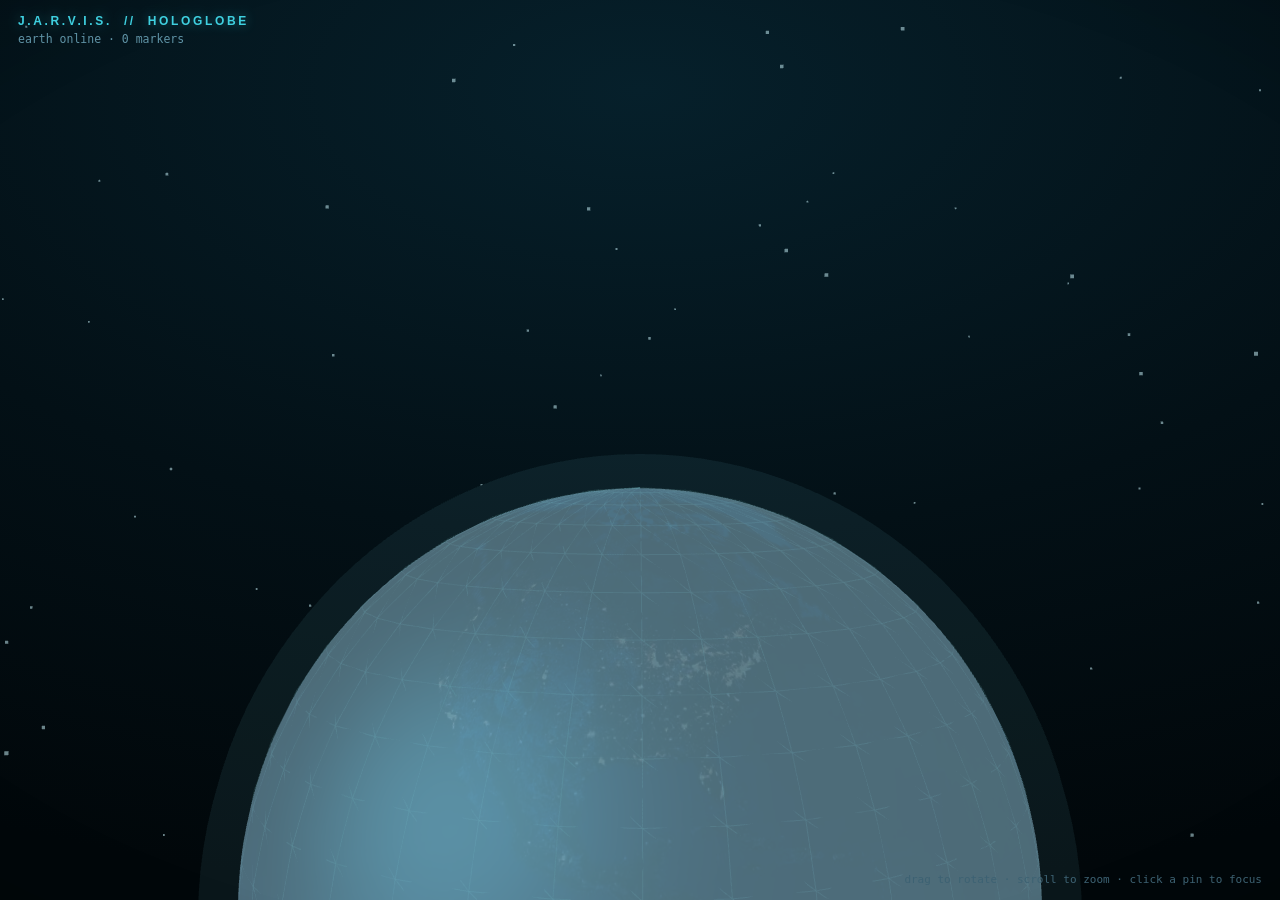
<file: assets/globe/index.html>
<!DOCTYPE html>
<html lang="en">
<head>
<meta charset="utf-8">
<title>J.A.R.V.I.S. HoloGlobe</title>
<style>
  *{box-sizing:border-box}
  html,body{margin:0;height:100%;overflow:hidden;background:
    radial-gradient(120% 90% at 50% 10%,#06202b 0%,#031016 55%,#01070a 100%);
    color:#d8f4ff;font:13px/1.45 "Segoe UI",system-ui,sans-serif}
  #stage{position:absolute;inset:0}
  .hud{position:absolute;pointer-events:none}
  #title{top:14px;left:18px;font:800 12px "Segoe UI",sans-serif;letter-spacing:.22em;
         text-transform:uppercase;color:#3fd0e0;text-shadow:0 0 12px rgba(63,208,224,.45)}
  #stats{top:32px;left:18px;font:11.5px ui-monospace,Consolas,monospace;color:#5f93a6}
  #legend{bottom:14px;left:18px;font:11.5px ui-monospace,Consolas,monospace;color:#5f93a6;
          max-width:46%;white-space:pre-wrap}
  #hint{bottom:14px;right:18px;font:11px ui-monospace,Consolas,monospace;color:#3d6273;
        text-align:right}
  #empty{position:absolute;inset:0;display:flex;align-items:center;justify-content:center;
         color:#4c6b78;font-size:13px;letter-spacing:.08em}
  .vignette{position:absolute;inset:0;pointer-events:none;
    background:radial-gradient(120% 100% at 50% 50%,transparent 55%,rgba(0,0,0,.55) 100%)}
</style>
</head>
<body>
<div id="stage"></div>
<div class="vignette"></div>
<div class="hud" id="title">J.A.R.V.I.S. &nbsp;//&nbsp; HoloGlobe</div>
<div class="hud" id="stats">initialising renderer…</div>
<div class="hud" id="legend"></div>
<div class="hud" id="hint">drag to rotate · scroll to zoom · click a pin to focus</div>
<div id="empty">HoloGlobe ready — waiting for a place.</div>
<script src="qrc:///qtwebchannel/qwebchannel.js"></script>
<script src="three.min.js"></script>
<script>
"use strict";
(function () {
  var API = {};
  window.jarvisGlobe = API;

  var stage = document.getElementById("stage");
  var stats = document.getElementById("stats");
  var legend = document.getElementById("legend");
  var empty = document.getElementById("empty");

  if (typeof THREE === "undefined") {
    stats.textContent = "three.js is missing from assets/globe — the globe cannot render.";
    return;
  }

  var renderer, scene, camera, earth, glow, markerGroup, arcGroup;
  var spin = true, spinRate = 0.035, ready = false;
  var markers = [];
  var bridge = null;

  // ── python ↔ js ────────────────────────────────────────────────────────────
  function emit(kind, payload) {
    var text = JSON.stringify(payload || {});
    if (bridge && bridge.notify) {
      try { bridge.notify(kind, text); return; } catch (e) { /* fall through */ }
    }
    // No channel (a plain browser): the title is the outbound wire, and the
    // Python side reads it from titleChanged.
    document.title = "jarvis:" + kind + ":" + text;
  }

  function connect() {
    if (typeof QWebChannel === "undefined" || typeof qt === "undefined") {
      emit("ready", {});
      return;
    }
    new QWebChannel(qt.webChannelTransport, function (channel) {
      bridge = channel.objects.globeBridge || null;
      emit("ready", {});
    });
  }

  // ── scene ──────────────────────────────────────────────────────────────────
  function build() {
    renderer = new THREE.WebGLRenderer({ antialias: true, alpha: true });
    renderer.setPixelRatio(Math.min(window.devicePixelRatio || 1, 2));
    renderer.setSize(stage.clientWidth, stage.clientHeight);
    stage.appendChild(renderer.domElement);

    scene = new THREE.Scene();
    camera = new THREE.PerspectiveCamera(38, stage.clientWidth / stage.clientHeight,
                                         0.1, 2000);
    camera.position.set(0, 1.1, 3.4);

    scene.add(new THREE.AmbientLight(0x2a4a58, 1.05));
    var key = new THREE.DirectionalLight(0x9fe8f5, 0.45);
    key.position.set(-4, 2, 3);
    scene.add(key);

    var loader = new THREE.TextureLoader();
    // three.js r13x spells colour space as ``encoding``; newer builds use
    // ``colorSpace``. Both are set when present so the texture looks right on
    // either version rather than washed out on one of them.
    if (THREE.SRGBColorSpace) { renderer.outputColorSpace = THREE.SRGBColorSpace; }
    else if (THREE.sRGBEncoding !== undefined) { renderer.outputEncoding = THREE.sRGBEncoding; }
    loader.load("earth-night-2k.jpg", function (texture) {
      if (THREE.SRGBColorSpace) { texture.colorSpace = THREE.SRGBColorSpace; }
      else if (THREE.sRGBEncoding !== undefined) { texture.encoding = THREE.sRGBEncoding; }
      var material = new THREE.MeshPhongMaterial({
        map: texture, emissive: new THREE.Color(0x224455), emissiveIntensity: 0.55,
        specular: new THREE.Color(0x113344), shininess: 12
      });
      earth = new THREE.Mesh(new THREE.SphereGeometry(1, 96, 96), material);
      scene.add(earth);
      // A faint wireframe over the surface: the holographic read.
      var grid = new THREE.Mesh(
        new THREE.SphereGeometry(1.002, 36, 24),
        new THREE.MeshBasicMaterial({ color: 0x2f8ea3, wireframe: true,
                                      transparent: true, opacity: 0.07 }));
      earth.add(grid);
      markReady();
    }, undefined, function () {
      // No texture is still a working globe: a plain sphere keeps the pins usable.
      earth = new THREE.Mesh(new THREE.SphereGeometry(1, 64, 64),
        new THREE.MeshPhongMaterial({ color: 0x0b2530, emissive: 0x123844,
                                      emissiveIntensity: 0.6 }));
      scene.add(earth);
      stats.textContent = "earth-night-2k.jpg is missing — showing a plain sphere.";
      markReady();
    });

    glow = new THREE.Mesh(
      new THREE.SphereGeometry(1.09, 64, 64),
      new THREE.MeshBasicMaterial({ color: 0x39c6db, transparent: true,
                                    opacity: 0.075, side: THREE.BackSide }));
    scene.add(glow);

    var stars = new THREE.BufferGeometry();
    var positions = new Float32Array(1400 * 3);
    for (var i = 0; i < 1400; i++) {
      var r = 40 + Math.random() * 60, theta = Math.random() * Math.PI * 2;
      var phi = Math.acos(2 * Math.random() - 1);
      positions[i * 3] = r * Math.sin(phi) * Math.cos(theta);
      positions[i * 3 + 1] = r * Math.cos(phi);
      positions[i * 3 + 2] = r * Math.sin(phi) * Math.sin(theta);
    }
    stars.setAttribute("position", new THREE.BufferAttribute(positions, 3));
    scene.add(new THREE.Points(stars, new THREE.PointsMaterial({
      color: 0x88cfe0, size: 0.35, transparent: true, opacity: 0.55 })));

    markerGroup = new THREE.Group();
    arcGroup = new THREE.Group();
    scene.add(markerGroup);
    scene.add(arcGroup);

    window.addEventListener("resize", resize);
    renderer.domElement.addEventListener("pointerdown", onDown);
    window.addEventListener("pointermove", onMove);
    window.addEventListener("pointerup", onUp);
    renderer.domElement.addEventListener("wheel", onWheel, { passive: true });
    animate();
  }

  function markReady() {
    ready = true;
    empty.style.display = "none";
    stats.textContent = "earth online · 0 markers";
    connect();
  }

  // ── interaction ────────────────────────────────────────────────────────────
  var dragging = false, lastX = 0, lastY = 0, moved = 0;

  function onDown(event) { dragging = true; moved = 0; lastX = event.clientX; lastY = event.clientY; }
  function onUp(event) {
    // A click (rather than a drag) selects the pin under the pointer.
    if (dragging && moved < 4) { pick(event); }
    dragging = false;
  }
  function onMove(event) {
    if (!dragging || !earth) { return; }
    var dx = event.clientX - lastX, dy = event.clientY - lastY;
    lastX = event.clientX; lastY = event.clientY; moved += Math.abs(dx) + Math.abs(dy);
    earth.rotation.y += dx * 0.005;
    earth.rotation.x = Math.max(-1.2, Math.min(1.2, earth.rotation.x + dy * 0.004));
    markerGroup.rotation.copy(earth.rotation);
    arcGroup.rotation.copy(earth.rotation);
  }
  function onWheel(event) {
    camera.position.z = Math.max(1.6,
      Math.min(9, camera.position.z + event.deltaY * 0.0016));
  }
  function pick(event) {
    if (!event || !markers.length) { return; }
    var rect = renderer.domElement.getBoundingClientRect();
    var pointer = new THREE.Vector2(
      ((event.clientX - rect.left) / rect.width) * 2 - 1,
      -((event.clientY - rect.top) / rect.height) * 2 + 1);
    var raycaster = new THREE.Raycaster();
    raycaster.setFromCamera(pointer, camera);
    var hits = raycaster.intersectObjects(markers, true);
    if (hits.length) {
      var place = hits[0].object.userData.place;
      emit("marker", place);
      focus(place.latitude, place.longitude, place.name);
    }
  }

  function animate() {
    requestAnimationFrame(animate);
    if (earth) {
      if (spin && !dragging) {
        earth.rotation.y += spinRate * 0.01;
        markerGroup.rotation.copy(earth.rotation);
        arcGroup.rotation.copy(earth.rotation);
      }
      glow.scale.setScalar(1 + 0.0025 * Math.sin(Date.now() * 0.0015));
    }
    if (renderer) { renderer.render(scene, camera); }
  }

  function resize() {
    if (!renderer) { return; }
    camera.aspect = stage.clientWidth / Math.max(1, stage.clientHeight);
    camera.updateProjectionMatrix();
    renderer.setSize(stage.clientWidth, stage.clientHeight);
  }

  // ── places ─────────────────────────────────────────────────────────────────
  function toVector(latitude, longitude, radius) {
    var phi = (90 - latitude) * Math.PI / 180;
    var theta = (longitude + 180) * Math.PI / 180;
    var r = radius || 1.012;
    return new THREE.Vector3(
      -r * Math.sin(phi) * Math.cos(theta),
       r * Math.cos(phi),
       r * Math.sin(phi) * Math.sin(theta));
  }

  function makeLabel(text) {
    var canvas = document.createElement("canvas");
    var context = canvas.getContext("2d");
    canvas.width = 512; canvas.height = 96;
    context.font = "600 38px Segoe UI, sans-serif";
    context.fillStyle = "rgba(63,208,224,0.95)";
    context.fillText(text.slice(0, 22), 8, 60);
    var texture = new THREE.CanvasTexture(canvas);
    var sprite = new THREE.Sprite(new THREE.SpriteMaterial({
      map: texture, transparent: true, depthWrite: false, opacity: 0.92 }));
    sprite.scale.set(0.62, 0.12, 1);
    return sprite;
  }

  function addMarker(place) {
    if (!ready || !earth) { return; }
    var position = toVector(place.latitude, place.longitude);
    var pin = new THREE.Mesh(new THREE.SphereGeometry(0.014, 16, 16),
      new THREE.MeshBasicMaterial({ color: 0x6ff0ff }));
    pin.position.copy(position);
    pin.userData.place = place;
    markerGroup.add(pin);

    var ring = new THREE.Mesh(new THREE.RingGeometry(0.022, 0.032, 24),
      new THREE.MeshBasicMaterial({ color: 0x3fd0e0, transparent: true,
        opacity: 0.75, side: THREE.DoubleSide }));
    ring.position.copy(position);
    ring.lookAt(new THREE.Vector3(0, 0, 0));
    ring.quaternion.multiply(new THREE.Quaternion().setFromAxisAngle(
      new THREE.Vector3(1, 0, 0), Math.PI / 2));
    ring.userData.place = place;
    markerGroup.add(ring);

    var label = makeLabel(place.name || "place");
    label.position.copy(position.clone().multiplyScalar(1.09));
    markerGroup.add(label);

    markers.push(pin, ring);
  }

  function drawArcs(places) {
    while (arcGroup.children.length) {
      var child = arcGroup.children.pop();
      if (child.geometry) { child.geometry.dispose(); }
      if (child.material) { child.material.dispose(); }
    }
    for (var i = 0; i + 1 < places.length; i++) {
      var start = toVector(places[i].latitude, places[i].longitude, 1.02);
      var end = toVector(places[i + 1].latitude, places[i + 1].longitude, 1.02);
      var mid = start.clone().add(end).multiplyScalar(0.5).normalize()
        .multiplyScalar(1 + start.distanceTo(end) * 0.32);
      var curve = new THREE.QuadraticBezierCurve3(start, mid, end);
      var geometry = new THREE.BufferGeometry().setFromPoints(curve.getPoints(48));
      arcGroup.add(new THREE.Line(geometry, new THREE.LineBasicMaterial({
        color: 0x3fd0e0, transparent: true, opacity: 0.55 })));
    }
  }

  function refreshStats() {
    var names = markers.map(function (mesh) { return mesh.userData.place; })
      .filter(function (place, index, all) {
        return all.findIndex(function (other) { return other.name === place.name; }) === index;
      });
    stats.textContent = "earth online · " + names.length + " marker(s)"
      + (spin ? " · rotating" : " · held");
    legend.textContent = names.slice(0, 8).map(function (place) {
      return "· " + (place.name || "place")
        + (place.country ? "  (" + place.country + ")" : "")
        + "  " + place.latitude.toFixed(2) + ", " + place.longitude.toFixed(2);
    }).join("\n");
    empty.style.display = names.length ? "none" : "flex";
  }

  // ── the API Python calls ───────────────────────────────────────────────────
  API.setPlaces = function (payload) {
    var places = payload || [];
    if (typeof places === "string") { places = JSON.parse(places); }
    while (markerGroup.children.length) {
      var child = markerGroup.children.pop();
      if (child.geometry) { child.geometry.dispose(); }
      if (child.material) { child.material.dispose(); }
    }
    markers = [];
    places.forEach(addMarker);
    drawArcs(places);
    refreshStats();
    if (places.length === 1) { API.focus(places[0].latitude, places[0].longitude,
                                         places[0].name); }
    emit("places", { count: places.length });
    return places.length;
  };

  API.focus = function (latitude, longitude, name) {
    if (!earth || latitude === undefined || longitude === undefined) { return false; }
    // Rotate the globe so the place faces the camera, with a short ease.
    var targetY = -(longitude + 180) * Math.PI / 180 + Math.PI / 2;
    var targetX = latitude * Math.PI / 180;
    var startY = earth.rotation.y, startX = earth.rotation.x, step = 0;
    spin = false;
    function ease() {
      step++;
      var t = Math.min(1, step / 28);
      var eased = t * t * (3 - 2 * t);
      earth.rotation.y = startY + (targetY - startY) * eased;
      earth.rotation.x = startX + (targetX - startX) * eased;
      markerGroup.rotation.copy(earth.rotation);
      arcGroup.rotation.copy(earth.rotation);
      if (t < 1) { requestAnimationFrame(ease); } else { refreshStats(); }
    }
    ease();
    stats.textContent = "focused: " + (name || (latitude + ", " + longitude));
    emit("focus", { name: name || "", latitude: latitude, longitude: longitude });
    return true;
  };

  API.clear = function () { return API.setPlaces([]); };
  API.setSpin = function (value) { spin = !!value; refreshStats(); return spin; };
  API.setLegend = function (text) { legend.textContent = String(text || ""); };
  API.ready = function () { return ready; };
  API.count = function () { return markers.length; };

  build();
})();
</script>
</body>
</html>
</file>
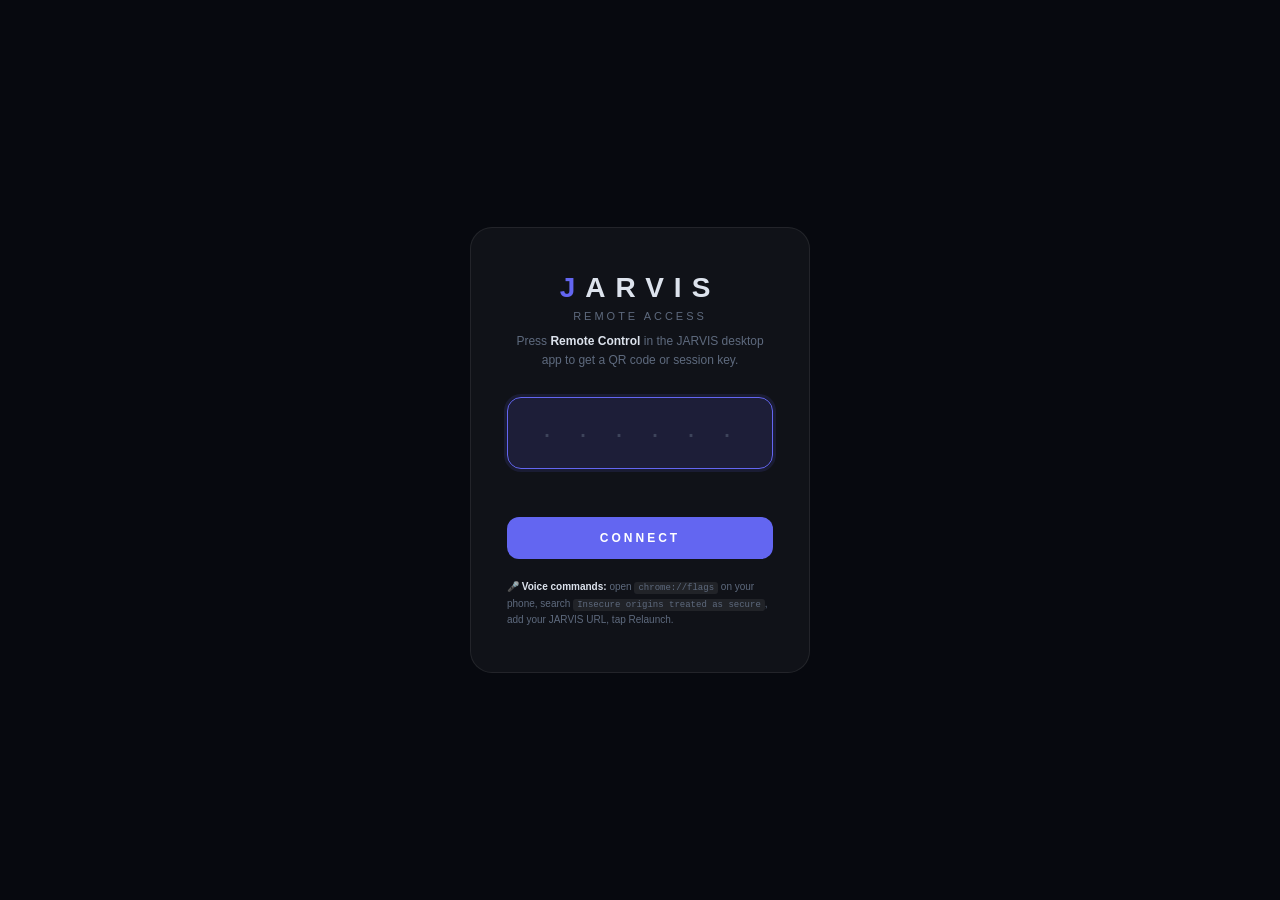
<file: dashboard/static/login.html>
<!DOCTYPE html>
<html lang="en">
<head>
  <meta charset="UTF-8">
  <meta name="viewport" content="width=device-width, initial-scale=1.0, user-scalable=no">
  <title>JARVIS</title>
  <style>
    *, *::before, *::after { box-sizing: border-box; margin: 0; padding: 0; }
    :root {
      --bg:     #07090f;
      --card:   rgba(255,255,255,0.04);
      --border: rgba(255,255,255,0.08);
      --accent: #6366f1;
      --adim:   rgba(99,102,241,0.15);
      --text:   #dde3ed;
      --muted:  #5e6a7e;
    }
    html, body {
      height: 100%;
      background: var(--bg);
      color: var(--text);
      font-family: -apple-system, BlinkMacSystemFont, 'Segoe UI', sans-serif;
      display: flex;
      align-items: center;
      justify-content: center;
    }
    .card {
      width: 340px;
      padding: 44px 36px;
      background: var(--card);
      border: 1px solid var(--border);
      border-radius: 22px;
      text-align: center;
    }
    .logo {
      font-size: 28px;
      font-weight: 700;
      letter-spacing: 10px;
      margin-bottom: 6px;
    }
    .logo em { color: var(--accent); font-style: normal; }
    .sub {
      font-size: 11px;
      color: var(--muted);
      letter-spacing: 3px;
      text-transform: uppercase;
      margin-bottom: 10px;
    }
    .hint {
      font-size: 12px;
      color: var(--muted);
      line-height: 1.55;
      margin-bottom: 28px;
    }
    .key-wrap {
      position: relative;
      margin-bottom: 16px;
    }
    .key-input {
      width: 100%;
      padding: 18px 14px;
      background: rgba(255,255,255,0.05);
      border: 1.5px solid var(--border);
      border-radius: 14px;
      color: var(--text);
      font-size: 30px;
      font-weight: 700;
      font-family: 'Courier New', monospace;
      text-align: center;
      letter-spacing: 10px;
      text-transform: uppercase;
      outline: none;
      transition: border-color 0.15s, background 0.15s, box-shadow 0.15s;
      caret-color: var(--accent);
    }
    .key-input::placeholder {
      color: rgba(94,106,126,0.5);
      letter-spacing: 6px;
      font-size: 20px;
    }
    .key-input:focus {
      border-color: var(--accent);
      background: var(--adim);
      box-shadow: 0 0 0 3px rgba(99,102,241,0.12);
    }
    .err {
      font-size: 12px;
      color: #f87171;
      min-height: 18px;
      margin-bottom: 14px;
    }
    .btn {
      width: 100%;
      padding: 14px;
      background: var(--accent);
      color: #fff;
      font-size: 12px;
      font-weight: 700;
      letter-spacing: 3px;
      border: none;
      border-radius: 12px;
      cursor: pointer;
      transition: opacity 0.15s, transform 0.1s;
    }
    .btn:hover  { opacity: 0.88; }
    .btn:active { transform: scale(0.98); }
    @keyframes shake {
      0%,100% { transform: translateX(0); }
      20%,60% { transform: translateX(-7px); }
      40%,80% { transform: translateX(7px); }
    }
    .shake { animation: shake 0.35s ease; }
    .voice-note {
      font-size: 10px;
      color: var(--muted);
      margin-top: 20px;
      line-height: 1.6;
      text-align: left;
    }
    .voice-note code {
      background: rgba(255,255,255,0.07);
      padding: 1px 4px;
      border-radius: 3px;
      font-family: 'Courier New', monospace;
      font-size: 9px;
    }
    #reconnecting {
      display: none;
      color: var(--muted);
      font-size: 12px;
      margin-bottom: 16px;
    }
  </style>
</head>
<body>
  <div class="card" id="card">
    <div class="logo"><em>J</em>ARVIS</div>
    <div class="sub">Remote Access</div>
    <p id="reconnecting">Reconnecting…</p>
    <p class="hint">Press <strong style="color:var(--text)">Remote Control</strong> in the JARVIS desktop app to get a QR code or session key.</p>
    <div class="key-wrap">
      <input class="key-input" id="key" type="text" maxlength="6"
             autocomplete="off" autocorrect="off" spellcheck="false"
             placeholder="· · · · · ·">
    </div>
    <div class="err" id="err"></div>
    <button class="btn" onclick="doLogin()">CONNECT</button>
    <p class="voice-note">
      🎤 <strong style="color:var(--text)">Voice commands:</strong> open
      <code>chrome://flags</code> on your phone, search
      <code>Insecure origins treated as secure</code>, add your JARVIS URL, tap Relaunch.
    </p>
  </div>

  <script>
    // Try auto-reconnect with stored device token (set on first QR login)
    (async function() {
      const devTok = localStorage.getItem('jarvis_device_token');
      if (!devTok) return;
      document.getElementById('reconnecting').style.display = 'block';
      try {
        const r = await fetch('/api/device-login', {
          method: 'POST',
          headers: { 'Content-Type': 'application/json' },
          body: JSON.stringify({ device_token: devTok }),
        });
        const d = await r.json();
        if (d.ok && d.token) {
          sessionStorage.setItem('jarvis_key', d.key);
          sessionStorage.setItem('jarvis_token', d.token);
          location.replace('/');
          return;
        }
      } catch (_) {}
      // Device token rejected (server restarted) — clear it and show normal form
      localStorage.removeItem('jarvis_device_token');
      document.getElementById('reconnecting').style.display = 'none';
    })();

    const inp = document.getElementById('key');
    inp.focus();

    inp.addEventListener('input', () => {
      inp.value = inp.value.toUpperCase().replace(/[^A-Z2-9]/g, '');
      if (inp.value.length === 6) doLogin();
    });
    inp.addEventListener('keydown', e => { if (e.key === 'Enter') doLogin(); });

    async function doLogin() {
      const key = inp.value.trim();
      if (key.length < 6) { shake(); return; }
      let data;
      try {
        const r = await fetch('/login', {
          method: 'POST',
          headers: { 'Content-Type': 'application/json' },
          body: JSON.stringify({ pin: key })
        });
        data = await r.json();
      } catch (e) {
        document.getElementById('err').textContent = 'Connection error';
        shake(); return;
      }
      if (data.ok && data.token) {
        sessionStorage.setItem('jarvis_key', key);
        sessionStorage.setItem('jarvis_token', data.token);
        location.href = '/';
      } else {
        inp.value = '';
        inp.focus();
        document.getElementById('err').textContent = 'Invalid or expired key';
        shake();
      }
    }

    function shake() {
      const c = document.getElementById('card');
      c.classList.remove('shake');
      void c.offsetWidth;
      c.classList.add('shake');
    }
  </script>
</body>
</html>
</file>
